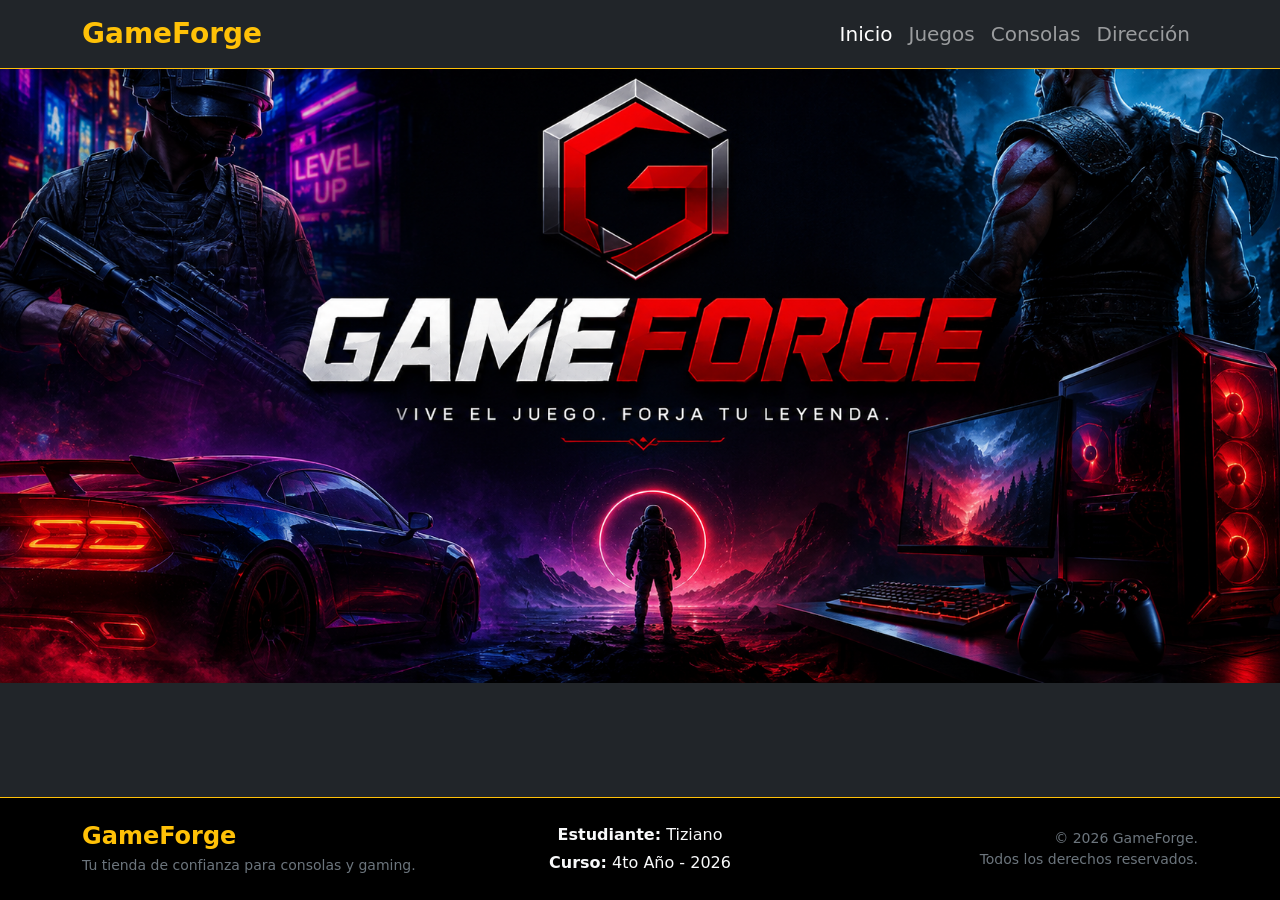
<file: index.html>
<!DOCTYPE html>
<html lang="es">

<head>
    <meta charset="UTF-8">
    <meta name="viewport" content="width=device-width, initial-scale=1.0">
    <title>GameForge - Inicio</title>
    <!-- Bootstrap 5 CSS -->
    <link href="https://cdn.jsdelivr.net/npm/bootstrap@5.3.3/dist/css/bootstrap.min.css" rel="stylesheet">
    <link rel="stylesheet" href="style.css">
</head>

<body class="bg-dark text-light d-flex flex-column min-vh-100">

    <!-- 1. BARRA DE NAVEGACIÓN (Navbar) -->
    <header>
        <nav class="navbar navbar-expand-lg navbar-dark bg-dark border-bottom border-warning sticky-top">
            <div class="container">
                <a class="navbar-brand fw-bold text-warning fs-3" href="index.html">GameForge</a>
                <button class="navbar-toggler" type="button" data-bs-toggle="collapse" data-bs-target="#menuNavegacion" aria-controls="menuNavegacion" aria-expanded="false" aria-label="Navegación">
                    <span class="navbar-toggler-icon"></span>
                </button>
                <div class="collapse navbar-collapse" id="menuNavegacion">
                    <ul class="navbar-nav ms-auto fs-5">
                        <li class="nav-item">
                            <a class="nav-link active" href="index.html">Inicio</a>
                        </li>
                        <li class="nav-item">
                            <a class="nav-link" href="Juegos.html">Juegos</a>
                        </li>
                        <li class="nav-item">
                            <a class="nav-link" href="Consolas.html">Consolas</a>
                        </li>
                        <li class="nav-item">
                            <a class="nav-link" href="Direccion.html">Dirección</a>
                        </li>
                    </ul>
                </div>
            </div>
        </nav>
    </header>

    <!-- 2. CONTENIDO PRINCIPAL (Imagen Portada) -->
    <main class="flex-grow-1">
        <div class="w-100">
            <img src="imagenes/gameforge.png.png" alt="GameForge" class="w-100 img-fluid d-block">
        </div>
    </main>

    <!-- 3. PIE DE PÁGINA (Footer) -->
    <footer class="bg-black text-light py-4 border-top border-warning mt-auto">
        <div class="container">
            <div class="row text-center text-md-start align-items-center">
                <div class="col-12 col-md-4 mb-3 mb-md-0">
                    <h5 class="fw-bold text-warning fs-4 mb-1">GameForge</h5>
                    <p class="small text-secondary mb-0">Tu tienda de confianza para consolas y gaming.</p>
                </div>
                <div class="col-12 col-md-4 mb-3 mb-md-0 text-center">
                    <p class="mb-1"><strong>Estudiante:</strong> Tiziano</p>
                    <p class="mb-0"><strong>Curso:</strong> 4to Año - 2026</p>
                </div>
                <div class="col-12 col-md-4 text-center text-md-end">
                    <p class="mb-0 text-secondary small">&copy; 2026 GameForge.<br>Todos los derechos reservados.</p>
                </div>
            </div>
        </div>
    </footer>

    <!-- Bootstrap 5 JS -->
    <script src="https://cdn.jsdelivr.net/npm/bootstrap@5.3.3/dist/js/bootstrap.bundle.min.js"></script>
</body>

</html>
</file>
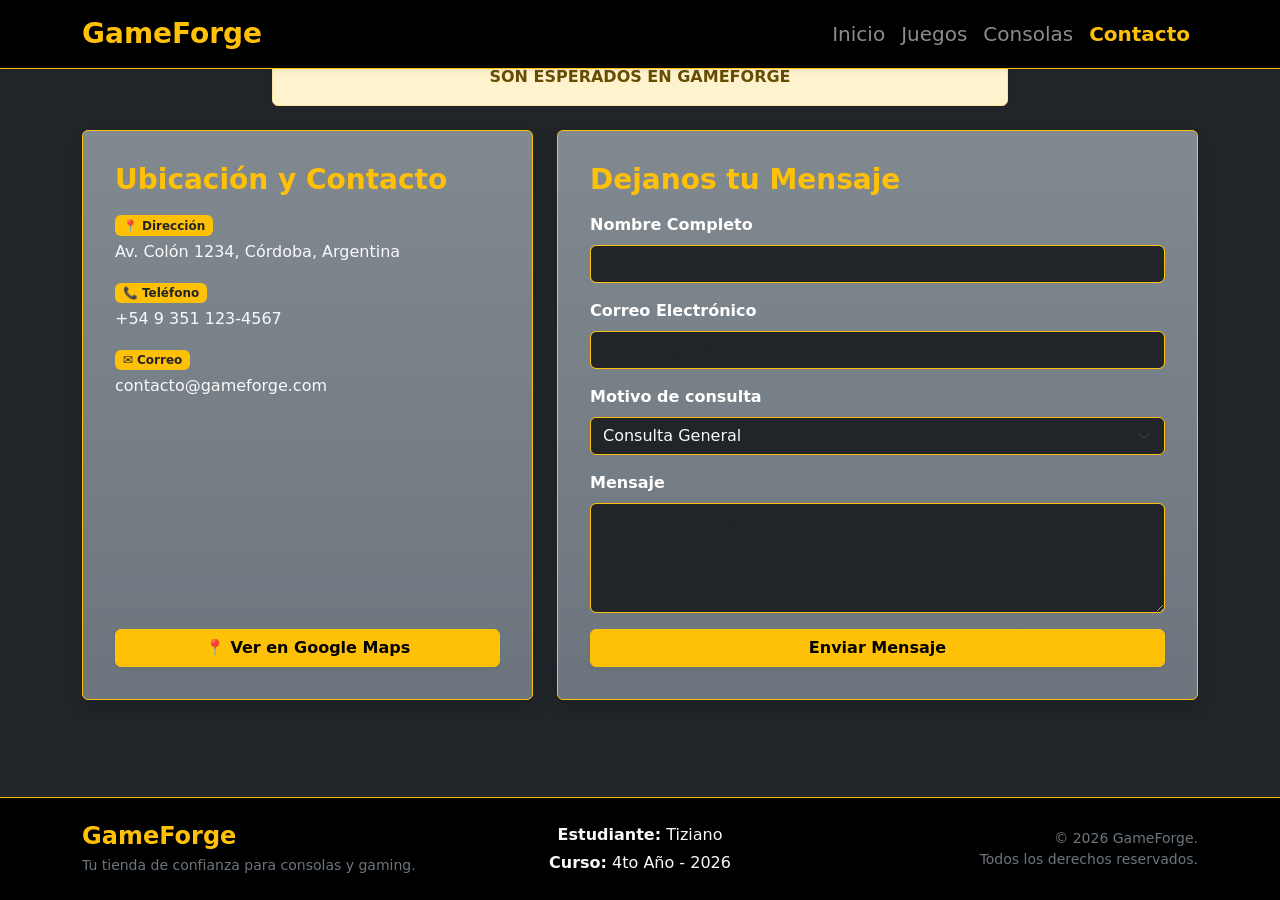
<file: Direccion.html>
<!DOCTYPE html>
<html lang="es">

<head>
    <meta charset="UTF-8">
    <meta name="viewport" content="width=device-width, initial-scale=1.0">
    <title>GameForge - Contacto</title>
    <!-- Bootstrap 5 CSS -->
    <link href="https://cdn.jsdelivr.net/npm/bootstrap@5.3.3/dist/css/bootstrap.min.css" rel="stylesheet">
    <link rel="stylesheet" href="style.css">
</head>

<body class="bg-dark text-light d-flex flex-column min-vh-100">

    <!-- BARRA DE NAVEGACIÓN -->
    <header>
        <nav class="navbar navbar-expand-lg navbar-dark bg-black border-bottom border-warning sticky-top shadow-sm">
            <div class="container">
                <a class="navbar-brand fw-bold text-warning fs-3" href="index.html">GameForge</a>
                <button class="navbar-toggler" type="button" data-bs-toggle="collapse" data-bs-target="#menuNavegacion" aria-controls="menuNavegacion" aria-expanded="false" aria-label="Navegación">
                    <span class="navbar-toggler-icon"></span>
                </button>
                <div class="collapse navbar-collapse" id="menuNavegacion">
                    <ul class="navbar-nav ms-auto fs-5">
                        <li class="nav-item"><a class="nav-link" href="index.html">Inicio</a></li>
                        <li class="nav-item"><a class="nav-link" href="Juegos.html">Juegos</a></li>
                        <li class="nav-item"><a class="nav-link" href="Consolas.html">Consolas</a></li>
                        <li class="nav-item"><a class="nav-link active text-warning fw-bold" href="Direccion.html">Contacto</a></li>
                    </ul>
                </div>
            </div>
        </nav>
    </header>

    <!-- CONTENIDO PRINCIPAL -->
    <main class="flex-grow-1 py-5">

        <!-- Mensaje de Bienvenida -->
        <section class="container mb-4 text-center">
            <div class="row justify-content-center">
                <div class="col-12 col-md-8">
                    <div class="alert alert-warning mb-0 fw-bold shadow-sm" role="alert">
                        SON ESPERADOS EN GAMEFORGE
                    </div>
                </div>
            </div>
        </section>

        <!-- Sección de Contacto -->
        <section class="container">
            <div class="row g-4">
                
                <!-- Datos de Ubicación y Teléfono -->
                <div class="col-12 col-lg-5">
                    <div class="card bg-secondary bg-gradient text-white border border-warning shadow h-100 p-3">
                        <div class="card-body d-flex flex-column justify-content-between">
                            <div>
                                <h3 class="card-title fw-bold text-warning mb-3">Ubicación y Contacto</h3>
                                
                                <div class="mb-3">
                                    <span class="badge bg-warning text-dark mb-1">📍 Dirección</span>
                                    <p class="fs-6 text-light mb-0">Av. Colón 1234, Córdoba, Argentina</p>
                                </div>

                                <div class="mb-3">
                                    <span class="badge bg-warning text-dark mb-1">📞 Teléfono</span>
                                    <p class="fs-6 text-light mb-0">+54 9 351 123-4567</p>
                                </div>

                                <div class="mb-3">
                                    <span class="badge bg-warning text-dark mb-1">✉️ Correo</span>
                                    <p class="fs-6 text-light mb-0">contacto@gameforge.com</p>
                                </div>
                            </div>

                            <div class="d-grid gap-2 mt-3">
                                <a href="esperando.html" class="btn btn-warning fw-bold shadow-sm">
                                    📍 Ver en Google Maps
                                </a>
                            </div>
                        </div>
                    </div>
                </div>

                <!-- Formulario de Contacto en Bootstrap -->
                <div class="col-12 col-lg-7">
                    <div class="card bg-secondary bg-gradient text-white border border-warning shadow p-3">
                        <div class="card-body">
                            <h3 class="card-title fw-bold text-warning mb-3">Dejanos tu Mensaje</h3>
                            <form>
                                <div class="mb-3">
                                    <label for="nombre" class="form-label fw-semibold">Nombre Completo</label>
                                    <input type="text" class="form-control bg-dark text-light border-warning" id="nombre" placeholder="Ingresá tu nombre" required>
                                </div>
                                <div class="mb-3">
                                    <label for="email" class="form-label fw-semibold">Correo Electrónico</label>
                                    <input type="email" class="form-control bg-dark text-light border-warning" id="email" placeholder="ejemplo@correo.com" required>
                                </div>
                                <div class="mb-3">
                                    <label for="asunto" class="form-label fw-semibold">Motivo de consulta</label>
                                    <select class="form-select bg-dark text-light border-warning" id="asunto">
                                        <option selected>Consulta General</option>
                                        <option value="1">Juegos</option>
                                        <option value="2">Consolas</option>
                                        <option value="3">Soporte Técnico</option>
                                    </select>
                                </div>
                                <div class="mb-3">
                                    <label for="mensaje" class="form-label fw-semibold">Mensaje</label>
                                    <textarea class="form-control bg-dark text-light border-warning" id="mensaje" rows="4" placeholder="Escribí tu consulta..." required></textarea>
                                </div>
                                <button type="submit" class="btn btn-warning w-100 fw-bold shadow-sm">Enviar Mensaje</button>
                            </form>
                        </div>
                    </div>
                </div>

            </div>
        </section>

    </main>

    <!-- PIE DE PÁGINA -->
    <footer class="bg-black text-light py-4 border-top border-warning mt-auto">
        <div class="container">
            <div class="row text-center text-md-start align-items-center">
                <div class="col-12 col-md-4 mb-3 mb-md-0">
                    <h5 class="fw-bold text-warning fs-4 mb-1">GameForge</h5>
                    <p class="small text-secondary mb-0">Tu tienda de confianza para consolas y gaming.</p>
                </div>
                <div class="col-12 col-md-4 mb-3 mb-md-0 text-center">
                    <p class="mb-1"><strong>Estudiante:</strong> Tiziano</p>
                    <p class="mb-0"><strong>Curso:</strong> 4to Año - 2026</p>
                </div>
                <div class="col-12 col-md-4 text-center text-md-end">
                    <p class="mb-0 text-secondary small">&copy; 2026 GameForge.<br>Todos los derechos reservados.</p>
                </div>
            </div>
        </div>
    </footer>

    <!-- Bootstrap 5 JS -->
    <script src="https://cdn.jsdelivr.net/npm/bootstrap@5.3.3/dist/js/bootstrap.bundle.min.js"></script>
</body>

</html>
</file>
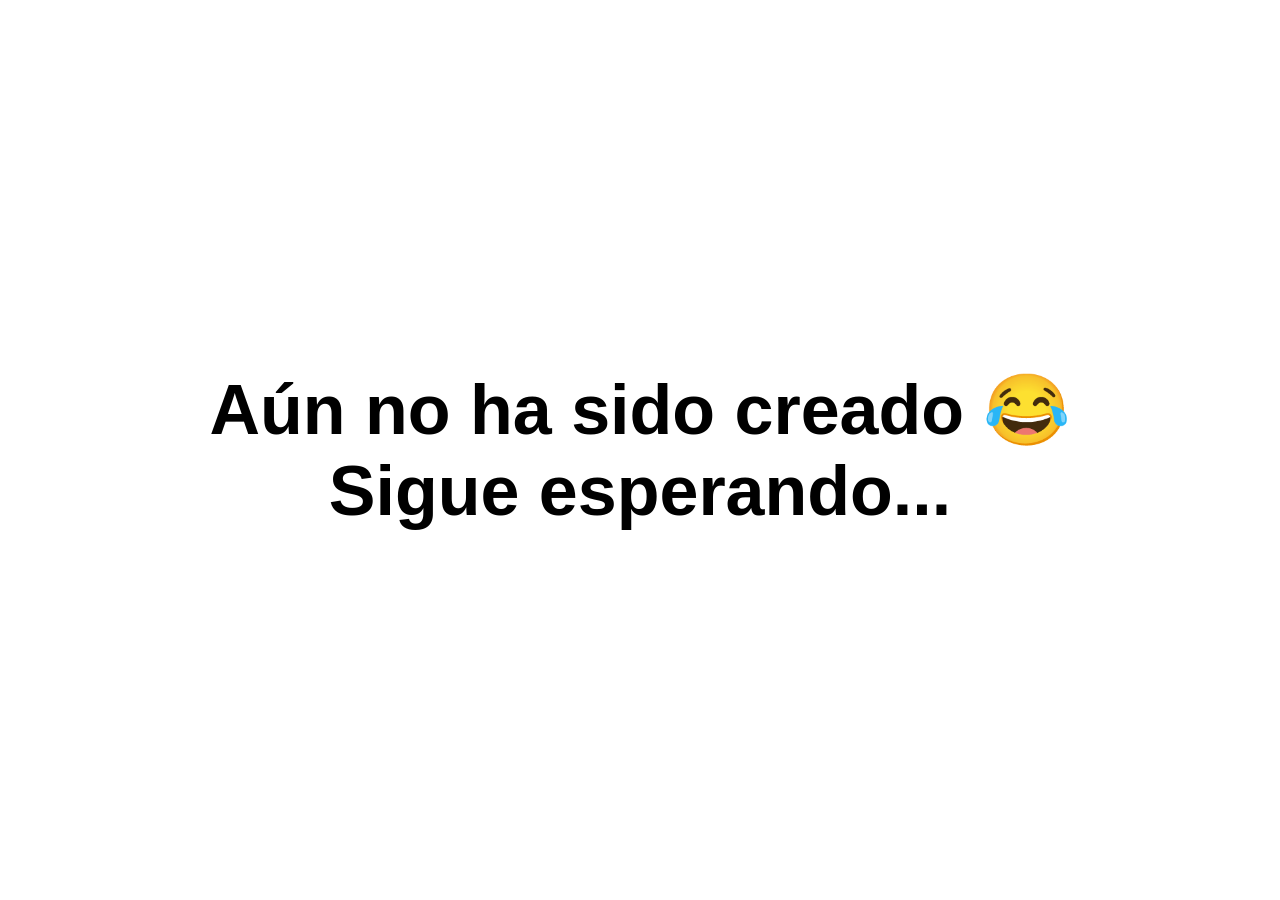
<file: esperando.html>
<html lang="es">

<head>
    <meta charset="UTF-8">
    <meta name="viewport" content="width=device-width, initial-scale=1.0">

    <title>Google Maps</title>

    <style>
        body {
            margin: 0;
            height: 100vh;
            display: flex;
            justify-content: center;
            align-items: center;
            text-align: center;
            font-family: Arial, sans-serif;
            background: white;
        }

        h1 {
            font-size: clamp(30px, 6vw, 70px);
        }
    </style>
</head>

<body>

    <h1>Aún no ha sido creado 😂<br>Sigue esperando...</h1>

</body>

</html>
</file>
<file: style.css>
img {
    max-width: 100%;
    height: auto;
}

body {
    margin: 0;
}

.portada {
    width: 100%;
    height: 100vh;
    position: relative;
}

.portada img {
    width: 100%;
    height: 100%;
    object-fit: cover;
    display: block;
}

.navbar {
    position: absolute;
    top: 0;
    left: 0;
    width: 100%;
    z-index: 10;
}

.GameForge {
    width: 100%;
    min-height: 70vh;
    display: flex;
    flex-direction: column;
    justify-content: center;
    align-items: center;
    text-align: center;
    padding: 20px;
}

.GameForge h1 {
    font-size: clamp(18px, 3vw, 30px);
    letter-spacing: 5px;
    margin: 0;
}

.GameForge h2 {
    font-size: clamp(50px, 10vw, 100px);
    margin: 10px 0;
    font-weight: bold;
}

.GameForge p {
    font-size: clamp(16px, 2vw, 22px);
    margin: 0;
}
.google-maps {
    width: 100%;
    height: 70vh;
    display: flex;
    justify-content: center;
    align-items: center;
    transform: translateY(-430px);
}

.google-maps a {
    font-size: 60px;
    padding: 20px 60px;
    text-decoration: none;
}
.telefono {
    width: 100%;
    text-align: center;
     transform: translateY(-510px);

}

.telefono p {
    font-size: 25px;
    margin: 0;
}
</file>
